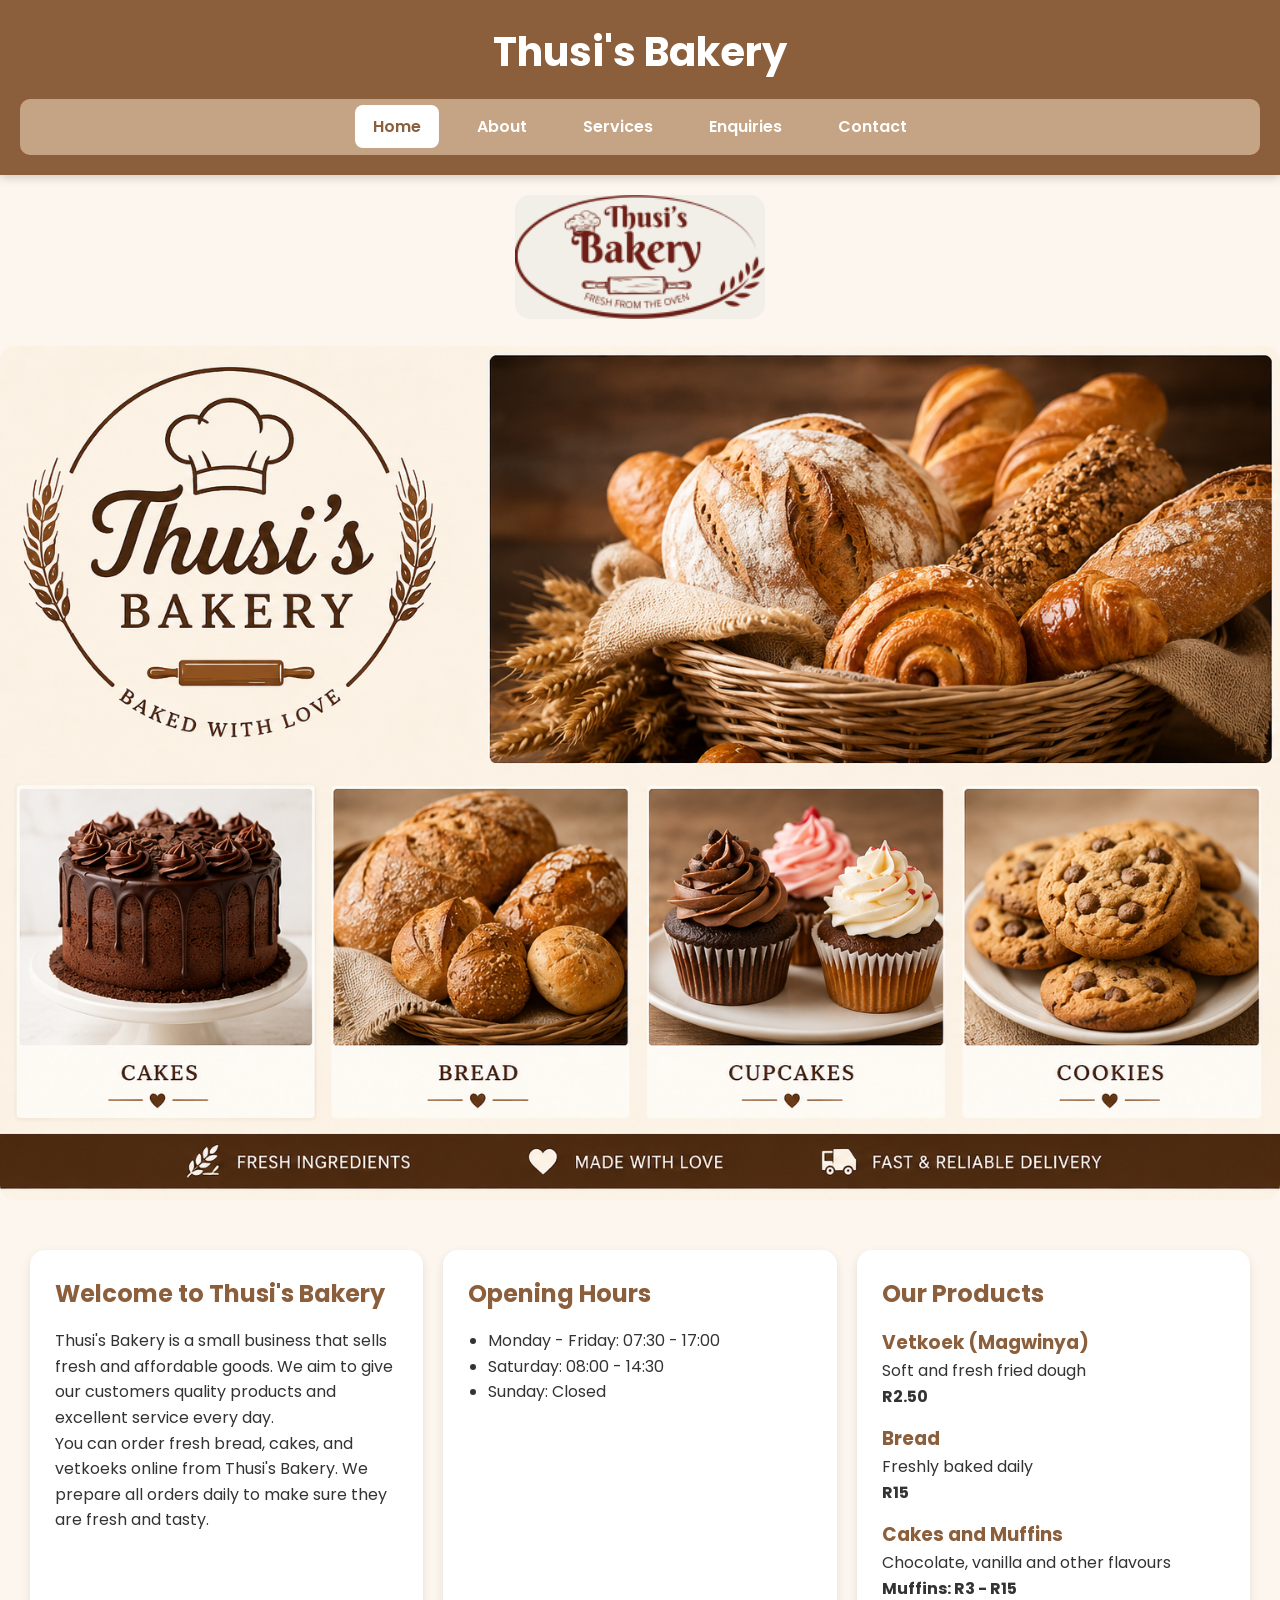
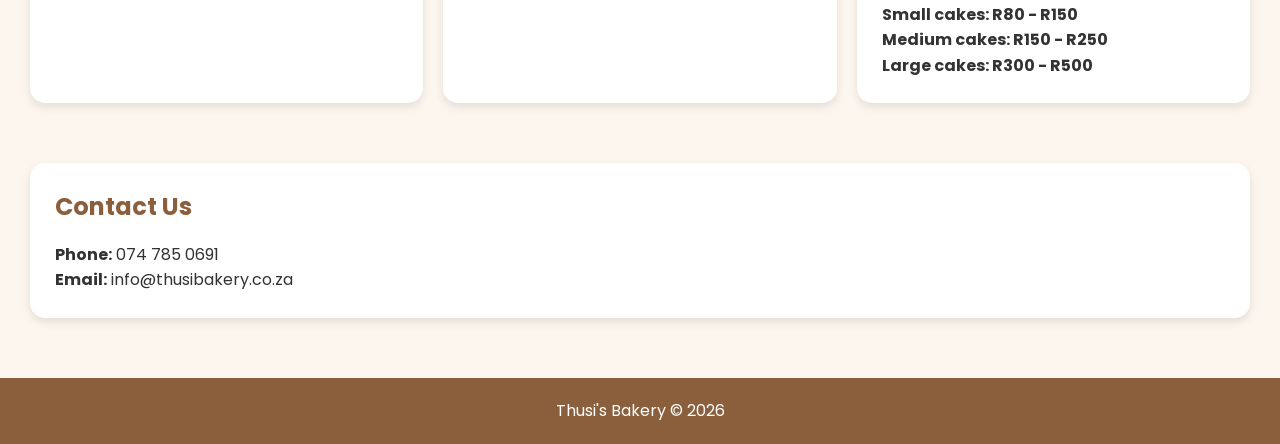
<file: index.html>
<!DOCTYPE html>
<html lang="en">

<head>
    <meta charset="UTF-8">
    <meta name="viewport" content="width=device-width, initial-scale=1.0">

    <title>Thusi's Bakery</title>

    <!-- Google Font -->
    <link href="https://fonts.googleapis.com/css2?family=Poppins:wght@300;400;600&display=swap" rel="stylesheet">

    <!-- CSS -->
    <link rel="stylesheet" href="CSS_assets/mystyles.css">

    <!-- JS (CONSISTENT ACROSS ALL PAGES) -->
    <script src="js_assets/myjavascript.js" defer></script>
</head>

<body>

    <!-- HEADER -->
    <header>
        <h1>Thusi's Bakery</h1>

        <nav>
            <ul class="navigation">
                <li><a href="index.html">Home</a></li>
                <li><a href="about_us.html">About</a></li>
                <li><a href="services.html">Services</a></li>
                <li><a href="enquiries.html">Enquiries</a></li>
                <li><a href="contact.html">Contact</a></li>
            </ul>
        </nav>
    </header>

    <!-- LOGO -->
    <div class="logo">
        <img src="images/Thusi's Bakery (2).png" alt="Thusi's Bakery Logo">
    </div>

    <!-- HERO -->
    <section class="hero">
        <img src="images/thusi-bakeryheroimage1.png" alt="Bakery Hero Image">
    </section>

    <!-- MAIN CONTENT -->
    <main class="container">

        <div class="card">
            <h2>Welcome to Thusi's Bakery</h2>

            <p>
                Thusi's Bakery is a small business that sells fresh and affordable goods.
                We aim to give our customers quality products and excellent service every day.
            </p>

            <p>
                You can order fresh bread, cakes, and vetkoeks online from Thusi's Bakery.
                We prepare all orders daily to make sure they are fresh and tasty.
            </p>
        </div>

        <div class="card">
            <h2>Opening Hours</h2>

            <ul>
                <li>Monday - Friday: 07:30 - 17:00</li>
                <li>Saturday: 08:00 - 14:30</li>
                <li>Sunday: Closed</li>
            </ul>
        </div>

        <div class="card">
            <h2>Our Products</h2>

            <h3>Vetkoek (Magwinya)</h3>
            <p>Soft and fresh fried dough</p>
            <p><strong>R2.50</strong></p>

            <h3>Bread</h3>
            <p>Freshly baked daily</p>
            <p><strong>R15</strong></p>

            <h3>Cakes and Muffins</h3>
            <p>Chocolate, vanilla and other flavours</p>

            <p>
                <strong>
                    Muffins: R3 - R15<br>
                    Small cakes: R80 - R150<br>
                    Medium cakes: R150 - R250<br>
                    Large cakes: R300 - R500
                </strong>
            </p>
        </div>

    </main>

    <!-- CONTACT -->
    <section class="container">

        <div class="card">
            <h2>Contact Us</h2>

            <p><strong>Phone:</strong> 074 785 0691</p>
            <p><strong>Email:</strong> info@thusibakery.co.za</p>
        </div>

    </section>

    <!-- FOOTER -->
    <footer>
        <p>&copy; 2026 Thusi's Bakery. All Rights Reserved.</p>
    </footer>

</body>

</html>
</file>
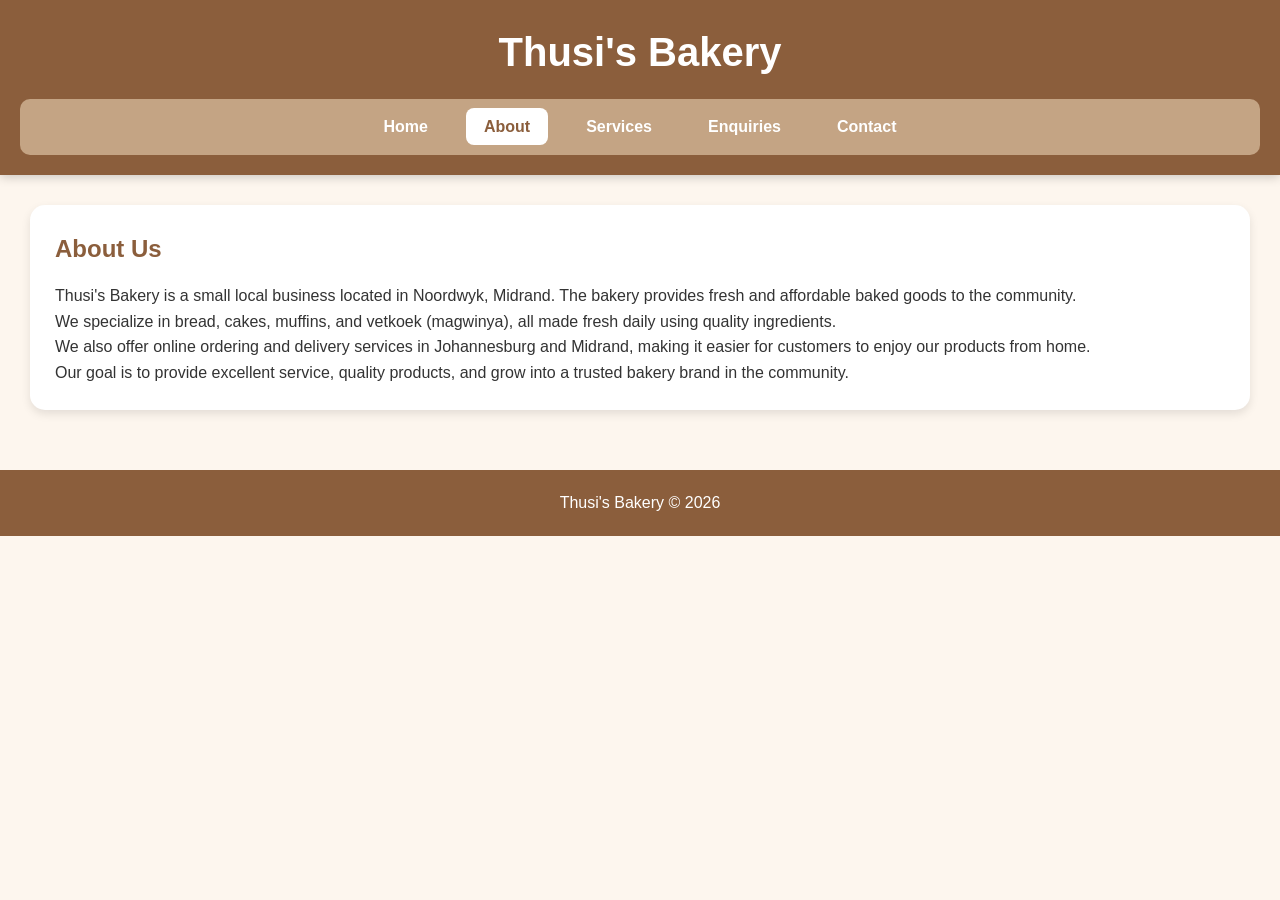
<file: about_us.html>
<!DOCTYPE html>
<html lang="en">

<head>
    <meta charset="UTF-8">
    <meta name="viewport" content="width=device-width, initial-scale=1.0">

    <title>Thusi's Bakery - About Us</title>

    <!-- CSS -->
    <link rel="stylesheet" href="CSS_assets/mystyles.css">

    <!-- JS (CONNECTS SITE SYSTEM) -->
    <script src="js_assets/myjavascript.js" defer></script>
</head>

<body>

<!-- HEADER -->
<header>

    <h1>Thusi's Bakery</h1>

    <nav>
        <ul class="navigation">
            <li><a href="index.html">Home</a></li>
            <li><a href="about_us.html">About</a></li>
            <li><a href="services.html">Services</a></li>
            <li><a href="enquiries.html">Enquiries</a></li>
            <li><a href="contact.html">Contact</a></li>
        </ul>
    </nav>

</header>

<!-- ABOUT SECTION -->
<section class="container">

    <div class="card">

        <h2>About Us</h2>

        <p>
            Thusi's Bakery is a small local business located in Noordwyk, Midrand.
            The bakery provides fresh and affordable baked goods to the community.
        </p>

        <p>
            We specialize in bread, cakes, muffins, and vetkoek (magwinya),
            all made fresh daily using quality ingredients.
        </p>

        <p>
            We also offer online ordering and delivery services in Johannesburg and Midrand,
            making it easier for customers to enjoy our products from home.
        </p>

        <p>
            Our goal is to provide excellent service, quality products, and grow into
            a trusted bakery brand in the community.
        </p>

    </div>

</section>

<!-- Footer -->
    <footer>
        <p>&copy; 2026 Thusi's Bakery. All Rights Reserved.</p>
    </footer>

</body>
</html>
</file>
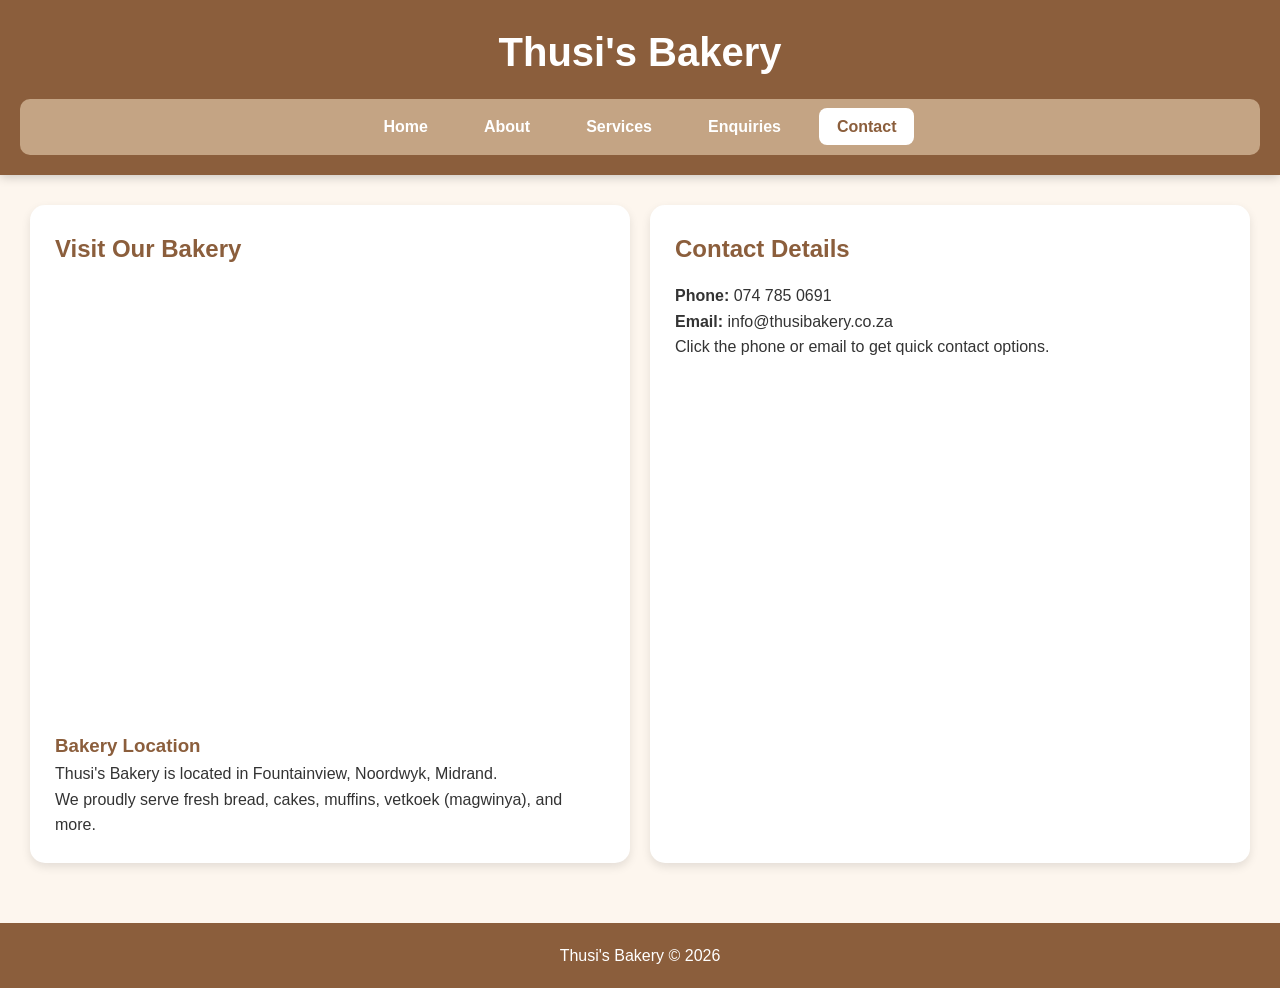
<file: contact.html>
<!DOCTYPE html>
<html lang="en">

<head>
    <meta charset="UTF-8">
    <meta name="viewport" content="width=device-width, initial-scale=1.0">

    <title>Thusi's Bakery - Contact</title>

    <!-- CSS -->
    <link rel="stylesheet" href="CSS_assets/mystyles.css">

    <!-- JS (IMPORTANT - connects your system) -->
    <script src="js_assets/myjavascript.js" defer></script>
</head>

<body>

<!-- HEADER -->
<header>

    <h1>Thusi's Bakery</h1>

    <nav>
        <ul class="navigation">
            <li><a href="index.html">Home</a></li>
            <li><a href="about_us.html">About</a></li>
            <li><a href="services.html">Services</a></li>
            <li><a href="enquiries.html">Enquiries</a></li>
            <li><a href="contact.html">Contact</a></li>
        </ul>
    </nav>

</header>

<!-- CONTACT SECTION -->
<section class="container">

    <div class="card">

        <h2>Visit Our Bakery</h2>

        <!-- MAP -->
        <iframe 
            src="https://www.google.com/maps?q=Fountainview,Noordwyk,Midrand&output=embed"
            width="100%"
            height="400"
            style="border:0;"
            allowfullscreen
            loading="lazy">
        </iframe>

        <br><br>

        <h3>Bakery Location</h3>

        <p>
            Thusi's Bakery is located in Fountainview, Noordwyk, Midrand.
        </p>

        <p>
            We proudly serve fresh bread, cakes, muffins, vetkoek (magwinya), and more.
        </p>

    </div>

    <!-- CONTACT INFO CARD (JS CONNECTED) -->
    <div class="card">

        <h2>Contact Details</h2>

        <p class="phone"><b>Phone:</b> 074 785 0691</p>
        <p class="email"><b>Email:</b> info@thusibakery.co.za</p>

        <p>
            Click the phone or email to get quick contact options.
        </p>

    </div>

</section>

<!-- Footer -->
    <footer>
        <p>&copy; 2026 Thusi's Bakery. All Rights Reserved.</p>
    </footer>
</footer>

</body>
</html>
</file>
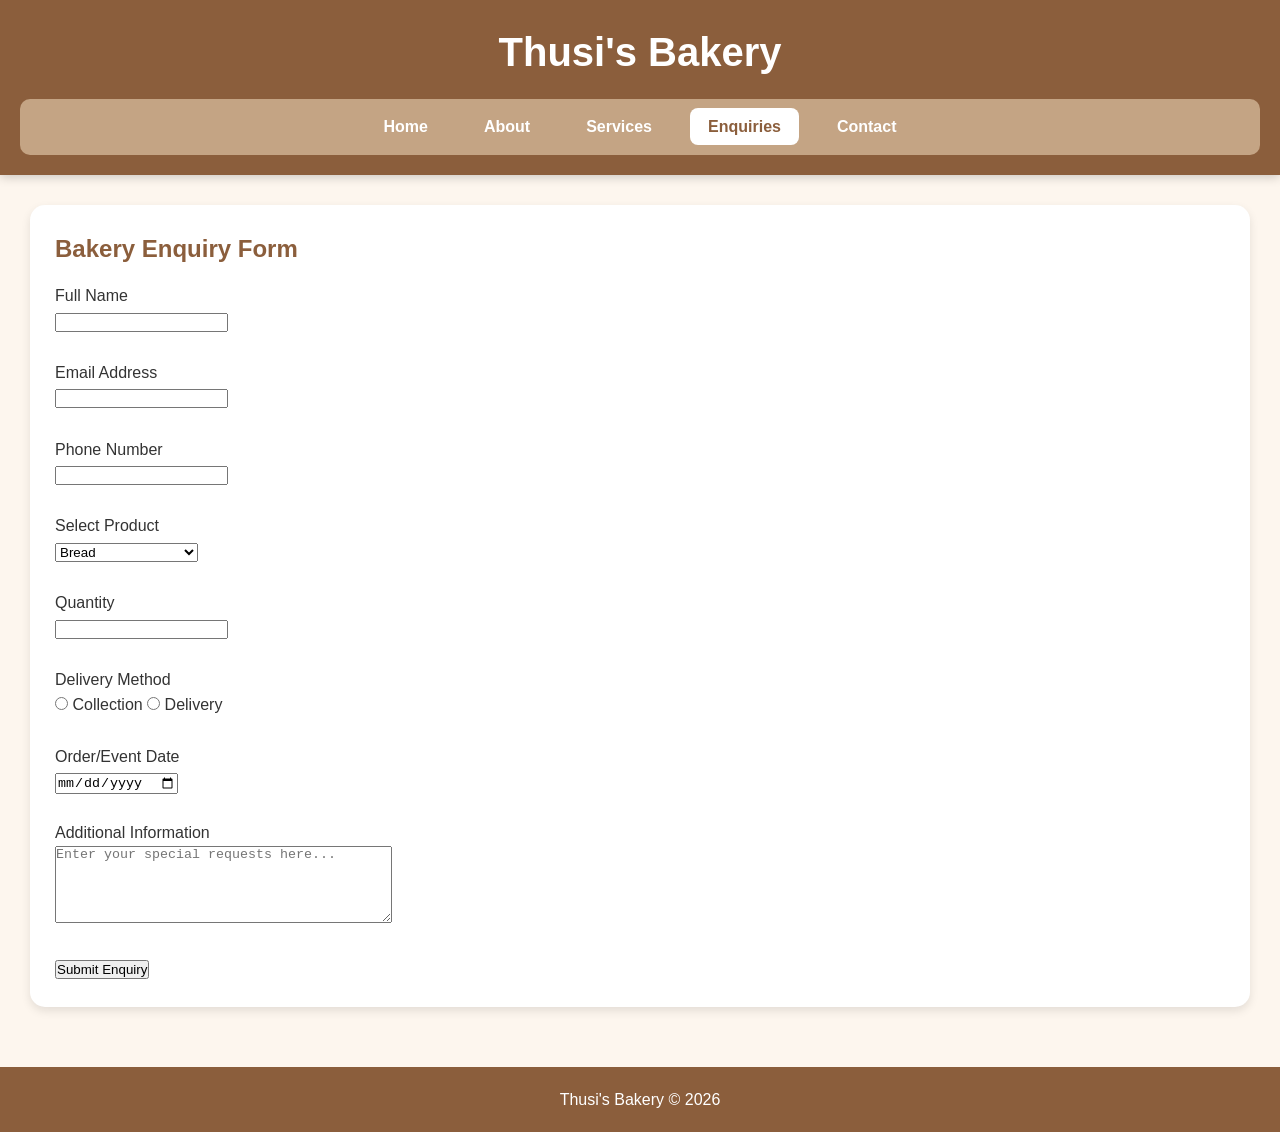
<file: enquiries.html>
<!DOCTYPE html>
<html lang="en">

<head>
    <meta charset="UTF-8">
    <meta name="viewport" content="width=device-width, initial-scale=1.0">

    <title>Thusi's Bakery - Enquiries</title>

    <!-- CSS -->
    <link rel="stylesheet" href="CSS_assets/mystyles.css">

    <!-- JS -->
    <script src="js_assets/myjavascript.js" defer></script>
</head>

<body>

<header>

    <h1>Thusi's Bakery</h1>

    <nav>
        <ul class="navigation">
            <li><a href="index.html">Home</a></li>
            <li><a href="about_us.html">About</a></li>
            <li><a href="services.html">Services</a></li>
            <li><a href="enquiries.html">Enquiries</a></li>
            <li><a href="contact.html">Contact</a></li>
        </ul>
    </nav>

</header>

<!-- ENQUIRY FORM -->
<section class="container">

    <div class="card">

        <h2>Bakery Enquiry Form</h2>

        <form id="enquiry-form">

            <label>Full Name</label><br>
            <input type="text" name="fullname" required><br><br>

            <label>Email Address</label><br>
            <input type="email" name="email" required><br><br>

            <label>Phone Number</label><br>
            <input type="tel" name="phone" required><br><br>

            <label>Select Product</label><br>
            <select name="product">
                <option value="Bread">Bread</option>
                <option value="Vetkoek">Vetkoek (Magwinya)</option>
                <option value="Muffins">Muffins</option>
                <option value="Birthday Cake">Birthday Cake</option>
                <option value="Wedding Cake">Wedding Cake</option>
                <option value="Custom">Custom Order</option>
            </select>

            <br><br>

            <label>Quantity</label><br>
            <input type="number" name="quantity" min="1"><br><br>

            <label>Delivery Method</label><br>

            <input type="radio" name="delivery" value="Collection" required> Collection
            <input type="radio" name="delivery" value="Delivery" required> Delivery

            <br><br>

            <label>Order/Event Date</label><br>
            <input type="date" name="date"><br><br>

            <label>Additional Information</label><br>

            <textarea name="message" rows="5" cols="40"
            placeholder="Enter your special requests here..."></textarea>

            <br><br>

            <button type="submit">Submit Enquiry</button>

        </form>

    </div>

</section>

<!-- Footer -->
    <footer>
        <p>&copy; 2026 Thusi's Bakery. All Rights Reserved.</p>
    </footer>

</body>
</html>
</file>
<file: CSS_assets/mystyles.css>
/* =========================
   CSS RESET
========================= */
* {
    margin: 0;
    padding: 0;
    box-sizing: border-box;
}

/* =========================
   BODY
========================= */
body {
    font-family: 'Poppins', sans-serif;
    background-color: #fdf6ee;
    color: #333;
    line-height: 1.6;
}

/* =========================
   HEADER
========================= */
header {
    background-color: #8B5E3C;
    padding: 20px;
    box-shadow: 0 2px 10px rgba(0,0,0,0.2);
}

header h1 {
    color: white;
    text-align: center;
    font-size: 2.5rem;
    margin-bottom: 15px;
}

/* =========================
   NAVIGATION
========================= */
.navigation {
    display: flex;
    justify-content: center;
    flex-wrap: wrap;
    gap: 20px;
    list-style: none;
    background-color: #c4a484;
    padding: 15px;
    border-radius: 10px;
}

.navigation a {
    text-decoration: none;
    color: white;
    font-weight: 600;
    padding: 10px 18px;
    border-radius: 8px;
    transition: 0.3s;
}

.navigation a:hover {
    background-color: blanchedalmond;
    color: #8B5E3C;
}

.navigation a.active {
    background-color: white;
    color: #8B5E3C;
}

/* =========================
   LOGO
========================= */
.logo {
    text-align: center;
    margin: 20px 0;
}

.logo img {
    width: 250px;
    max-width: 100%;
}

/* =========================
   GENERAL IMAGES
========================= */
img {
    max-width: 100%;
    height: auto;
    border-radius: 15px;
}

/* =========================
   HERO SECTION
========================= */
.hero {
    margin-bottom: 20px;
}

.hero img {
    width: 100%;
    height: auto;
    display: block;
}

/* =========================
   CONTAINER
========================= */
.container {
    display: grid;
    grid-template-columns: repeat(auto-fit, minmax(280px,1fr));
    gap: 20px;
    padding: 30px;
}

/* =========================
   CARDS
========================= */
.card {
    background: white;
    padding: 25px;
    border-radius: 15px;
    box-shadow: 0 4px 10px rgba(0,0,0,0.1);
    transition: 0.3s ease;
}

.card:hover {
    transform: translateY(-5px);
    box-shadow: 0 8px 20px rgba(0,0,0,0.15);
}

.card h2 {
    color: #8B5E3C;
    margin-bottom: 15px;
}

.card h3 {
    color: #8B5E3C;
    margin-top: 15px;
}

.card ul {
    padding-left: 20px;
}

/* =========================
   PRODUCT GALLERY
========================= */
.product-gallery {
    display: grid;
    grid-template-columns: repeat(auto-fit, minmax(250px,1fr));
    gap: 25px;
    padding: 20px;
}

.product-card {
    background: white;
    border-radius: 15px;
    padding: 15px;
    text-align: center;
    box-shadow: 0 4px 10px rgba(0,0,0,0.1);
    transition: 0.3s;
}

.product-card:hover {
    transform: scale(1.03);
}

.product-card img {
    width: 100%;
    height: 220px;
    object-fit: cover;
    border-radius: 10px;
}

.product-card h3 {
    margin-top: 10px;
    color: #8B5E3C;
}

/* =========================
   FOOTER
========================= */
footer {
    background-color: #8B5E3C;
    color: white;
    text-align: center;
    padding: 20px;
    margin-top: 30px;
}

/* =========================
   MOBILE RESPONSIVE
========================= */
@media (max-width: 768px) {

    header h1 {
        font-size: 2rem;
    }

    .navigation {
        flex-direction: column;
        text-align: center;
    }

    .hero img {
        height: auto;
    }

    .container {
        padding: 15px;
    }

    .card {
        padding: 20px;
    }
}
</file>
